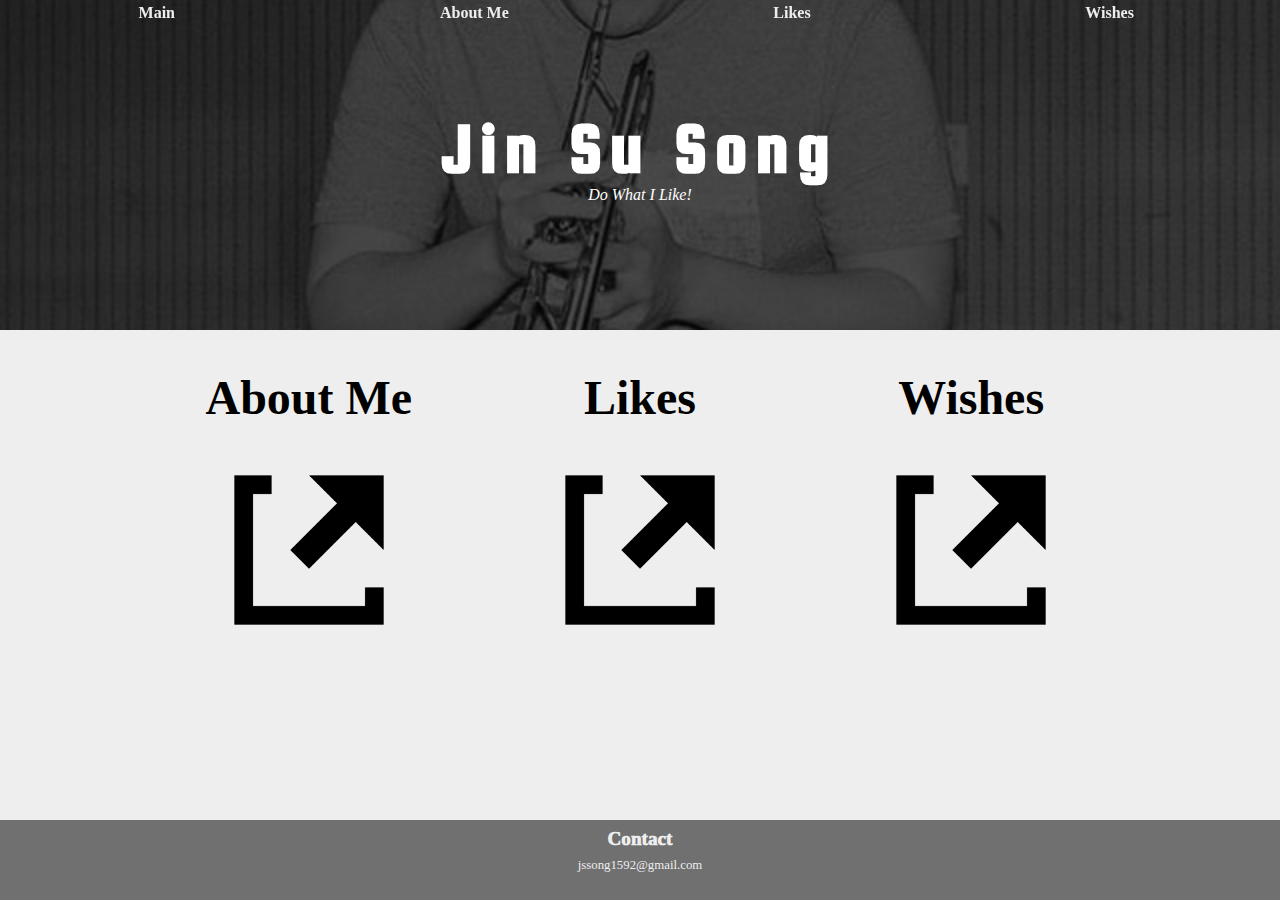
<file: index.html>
<!DOCTYPE html>
<html lang="en" dir="ltr">
  <head>
    <meta charset="utf-8">
    <link href="style.css" type="text/css" rel="stylesheet">
    <link rel="preconnect" href="https://fonts.gstatic.com">
    <link href="https://fonts.googleapis.com/css2?family=Squada+One&display=swap" rel="stylesheet">
    <title>Home</title>
  </head>
  <body>
    <header>
      <nav>
        <ul>
          <li><a href="./index.html">Main</a></li>
          <li><a href="./aboutme.html">About Me</a></li>
          <li><a href="./likes.html">Likes</a></li>
          <li><a href="./wishes.html">Wishes</a></li>
        </ul>
      </nav>
    </header>
    <main>
      <div class="background">
        <h1>Jin Su Song</h1>
        <p>Do What I Like!</p>
      </div>
    </main>
    <section>
      <div class="col">
        <h2>About Me</h2>
        <a href="./aboutme.html"><img src="./images/link.png"></a>
      </div>
      <div class="col">
        <h2>Likes</h2>
        <a href="./likes.html"><img src="./images/link.png"></a>
      </div>
      <div class="col">
        <h2>Wishes</h2>
        <a href="./wishes.html"><img src="./images/link.png"></a>
      </div>
    </section>
    <footer class="frame_gray">
      <p class="contact font_ivory">Contact</p>
      <p class="mail font_ivory">jssong1592@gmail.com</p>
    </footer>
  </body>
</html>
</file>
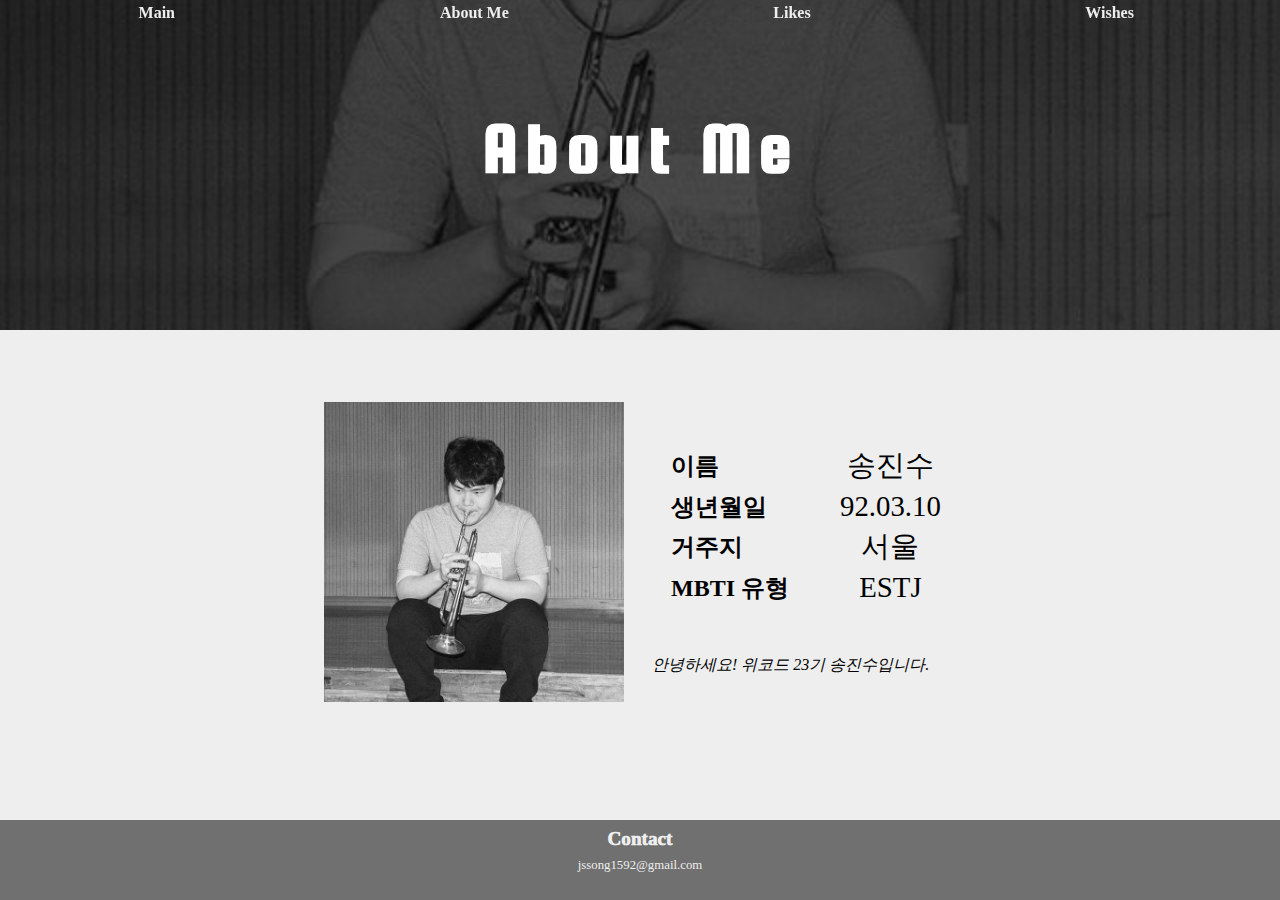
<file: aboutme.html>
<!DOCTYPE html>
<html lang="en" dir="ltr">
  <head>
    <meta charset="utf-8">
    <link href="style.css" rel="stylesheet">
    <link rel="preconnect" href="https://fonts.gstatic.com">
    <link href="https://fonts.googleapis.com/css2?family=Squada+One&display=swap" rel="stylesheet">
    <title>About Me</title>
  </head>
  <body>
    <header>
      <nav>
        <ul>
          <li><a href="./index.html">Main</a></li>
          <li><a href="./aboutme.html">About Me</a></li>
          <li><a href="./likes.html">Likes</a></li>
          <li><a href="./wishes.html">Wishes</a></li>
        </ul>
      </nav>
    </header>
    <main>
      <div class="background">
        <h1>About Me</h1>
      </div>
    </main>
    <section>
      <div class="col aboutme">
       <img src="./images/profilepic.jpg">
      </div>
      <div class="col aboutme">
        <table class="introduction">
          <tr>
            <td class="type">이름</td>
            <td class="content">송진수</td>
          </tr>
          <tr>
            <td class="type">생년월일</td>
            <td class="content">92.03.10</td>
          </tr>
          <tr>
            <td class="type">거주지</td>
            <td class="content">서울</td>
          </tr>
          <tr>
            <td class="type">MBTI 유형</td>
            <td class="content">ESTJ</td>
          </tr>
        </table>
        <p class="greetings">안녕하세요! 위코드 23기 송진수입니다.</p>
      </div>
    </section>
    <footer class="frame_gray">
      <p class="contact font_ivory">Contact</p>
      <p class="mail font_ivory">jssong1592@gmail.com</p>
    </footer>
  </body>
</html>
</file>
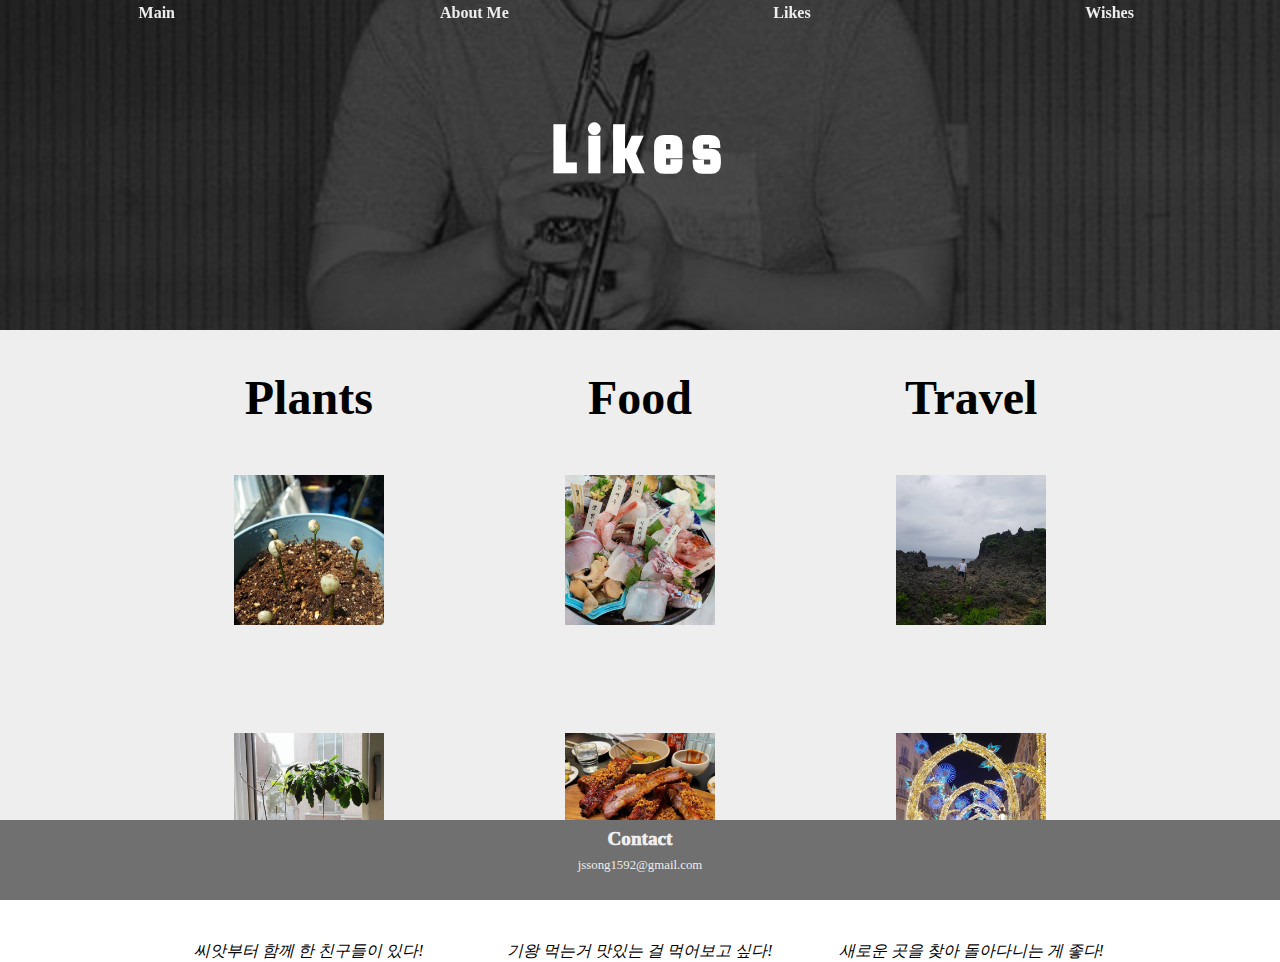
<file: likes.html>
<!DOCTYPE html>
<html lang="en" dir="ltr">
  <head>
    <meta charset="utf-8">
    <link href="style.css" rel="stylesheet">
    <link rel="preconnect" href="https://fonts.gstatic.com">
    <link href="https://fonts.googleapis.com/css2?family=Squada+One&display=swap" rel="stylesheet">
    <title>Likes</title>
  </head>
  <body>
    <header>
      <nav>
        <ul>
          <li><a href="./index.html">Main</a></li>
          <li><a href="./aboutme.html">About Me</a></li>
          <li><a href="./likes.html">Likes</a></li>
          <li><a href="./wishes.html">Wishes</a></li>
        </ul>
      </nav>
    </header>
    <main>
      <div class="background">
        <h1>Likes</h1>
      </div>
    </main>
    <section>
      <div class="col likes">
        <h2>Plants</h2>
        <img src="./images/coffeeseedlings.jpg">
        <img src="./images/coffeetree.jpg">
        <p>씨앗부터 함께 한 친구들이 있다!</p>
      </div>
      <div class="col likes">
        <h2>Food</h2>
        <img src="./images/sashimi.jpg">
        <img src="./images/bbq.jpg">
        <p>기왕 먹는거 맛있는 걸 먹어보고 싶다!</p>
      </div>
      <div class="col likes">
        <h2>Travel</h2>
        <img src="./images/okinawa.jpg">
        <img src="./images/malaga.jpg">
        <p>새로운 곳을 찾아 돌아다니는 게 좋다!</p>
      </div>
    </section>
    <footer class="frame_gray">
      <p class="contact font_ivory">Contact</p>
      <p class="mail font_ivory">jssong1592@gmail.com</p>
    </footer>
  </body>
</html>
</file>
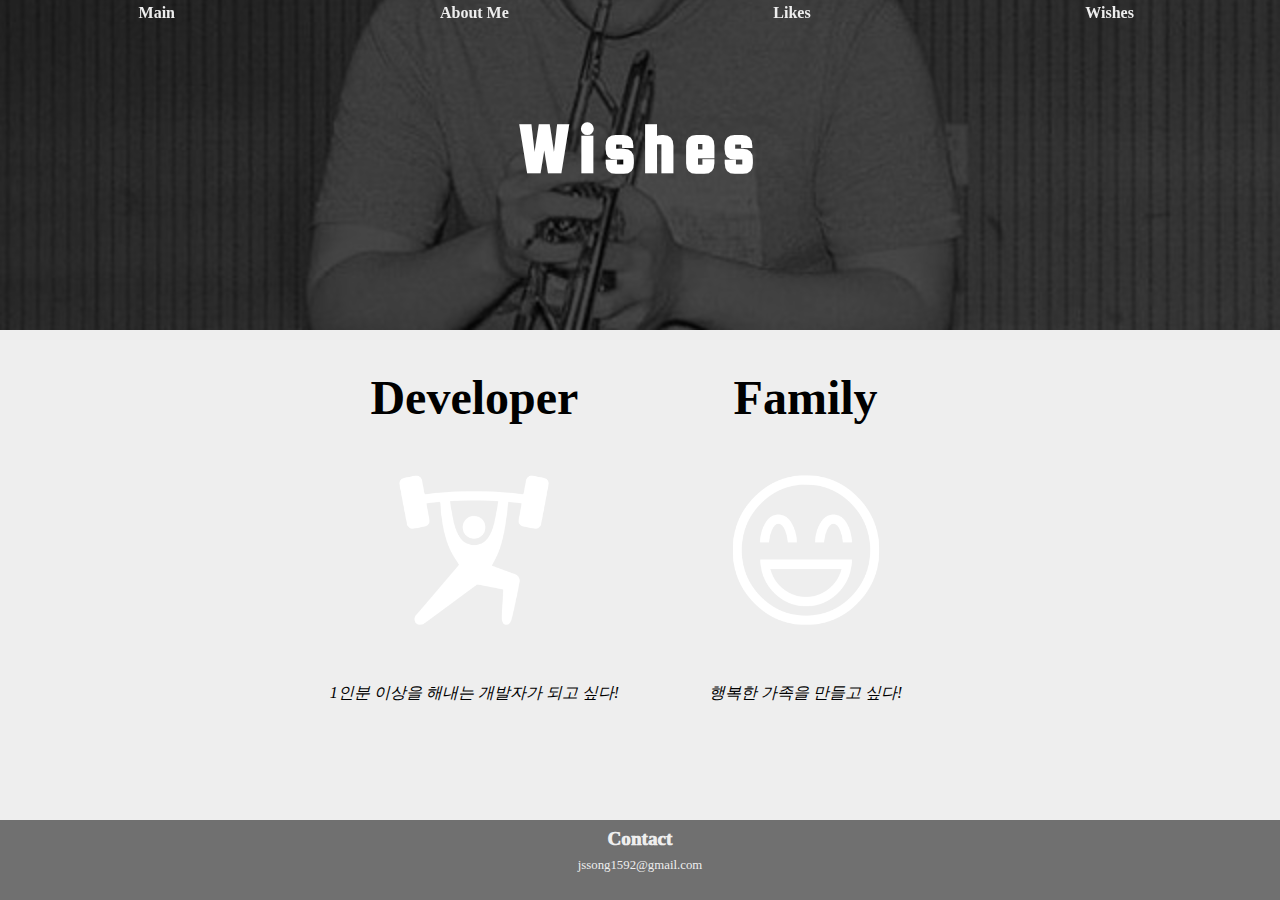
<file: wishes.html>
<!DOCTYPE html>
<html lang="en" dir="ltr">
  <head>
    <meta charset="utf-8">
    <link href="style.css" rel="stylesheet">
    <link rel="preconnect" href="https://fonts.gstatic.com">
    <link href="https://fonts.googleapis.com/css2?family=Squada+One&display=swap" rel="stylesheet">
    <title>Wishes</title>
  </head>
  <body>
    <header>
      <nav>
        <ul>
          <li><a href="./index.html">Main</a></li>
          <li><a href="./aboutme.html">About Me</a></li>
          <li><a href="./likes.html">Likes</a></li>
          <li><a href="./wishes.html">Wishes</a></li>
        </ul>
      </nav>
    </header>
    <main>
      <div class="background">
        <h1>Wishes</h1>
      </div>
    </main>
    <section>
        <div class="col wishes">
          <h2>Developer</h2>
          <img src="./images/weightlift.png">
          <p>1인분 이상을 해내는 개발자가 되고 싶다!</p>
        </div>
        <div class="col wishes">
          <h2>Family</h2>
          <img src="./images/smile.png">
          <p>행복한 가족을 만들고 싶다!</p>
        </div>
    </section>
    <footer class="frame_gray">
      <p class="contact font_ivory">Contact</p>
      <p class="mail font_ivory">jssong1592@gmail.com</p>
    </footer>
  </body>
</html>
</file>
<file: style.css>
html * {
  margin: 0;
}

a {
  text-decoration: none;
  color: #EEEEEE
}

a:visited {
  text-decoration: none;
}

.font_ivory {
  color: #EEEEEE
}

.frame_gray {
  background-color: #707070;
}

header {
  position: fixed;
  top: 0;
  padding: 0;
  height: 2rem;
  min-height: 1.5rem;
  width: 100%;
  z-index: 1;
  font-weight: bold;

}

nav ul {
  margin: 0;
  padding: 0;
}

nav li {
  display: inline-block;
  text-align: center;
  width: 24.5%;
  padding-top: 0.25rem;
  padding-bottom: 0.25rem;
}

main {
  position: relative;
  top: -30px;
}

.background {
  width: 100%;
  height: 40vh;
  background-position: center;
  background-repeat: repeat-y;
  background-size: cover;
  background-image: url("./images/profilepic.jpg")
}

.background:before {
  position: absolute;
  content: "";
  top: 0;
  left: 0;
  width: 100%;
  height: 100%;
  background-color: rgba(0,0,0,0.7)
}

.background * {
  position: relative;
  color: white;
}

.background h1 {
  top: 140px;
  text-align: center;
  font-size: 4.5rem;
  font-family: 'Squada One', cursive;
  letter-spacing: 0.5rem;
}

.background p {
  top: 140px;
  text-align: center;
  font-style: italic;
}

section {
  text-align: center;
  position: relative;
  height: 60vh;
  min-height: 100px;
  top : -30px;
  content:"";
  background-color: #EEEEEE
}

.col {
  display: inline-block;
  text-align: center;
  width: 24%;
  margin: 40px 10px 0 10px;
  font-size: 2rem;
}

.col img {
  height: 150px;
  width: 150px;
  padding: 50px;
}

.aboutme img {
  position: relative;
  top: 2rem;
  height: 300px;
  width: 300px;
  padding: 0;
}

.aboutme p {
  text-align: left;
  font-size: 1rem;
  font-style: italic;
}

.introduction {
  margin: 0;
  padding-left: 1rem;
  padding-bottom: 3rem;
}

td.type {
  text-align: left;
  font-size: 1.5rem;
  font-weight: bold;
}

td.content {
  padding-left: 3rem;
  text-align: center;
  font-size: 1.8rem;
}


.likes img {
  margin: 50px 0;
  padding: 0;
}

.likes p, .wishes p {
  font-size: 1rem;
  font-style: italic;
}


footer {
  position: fixed;
  bottom: 0;
  height: 5rem;
  width: 100%;
}

footer p {
  margin-top: 0.5rem;
  margin-bottom: 0.2rem;
  text-align: center;
}

footer p.contact {
  font-weight: 1000;
  font-size: 1.2rem;
}

footer p.mail {
  font-weight: 500;
  font-size: 0.8rem;
}
</file>
